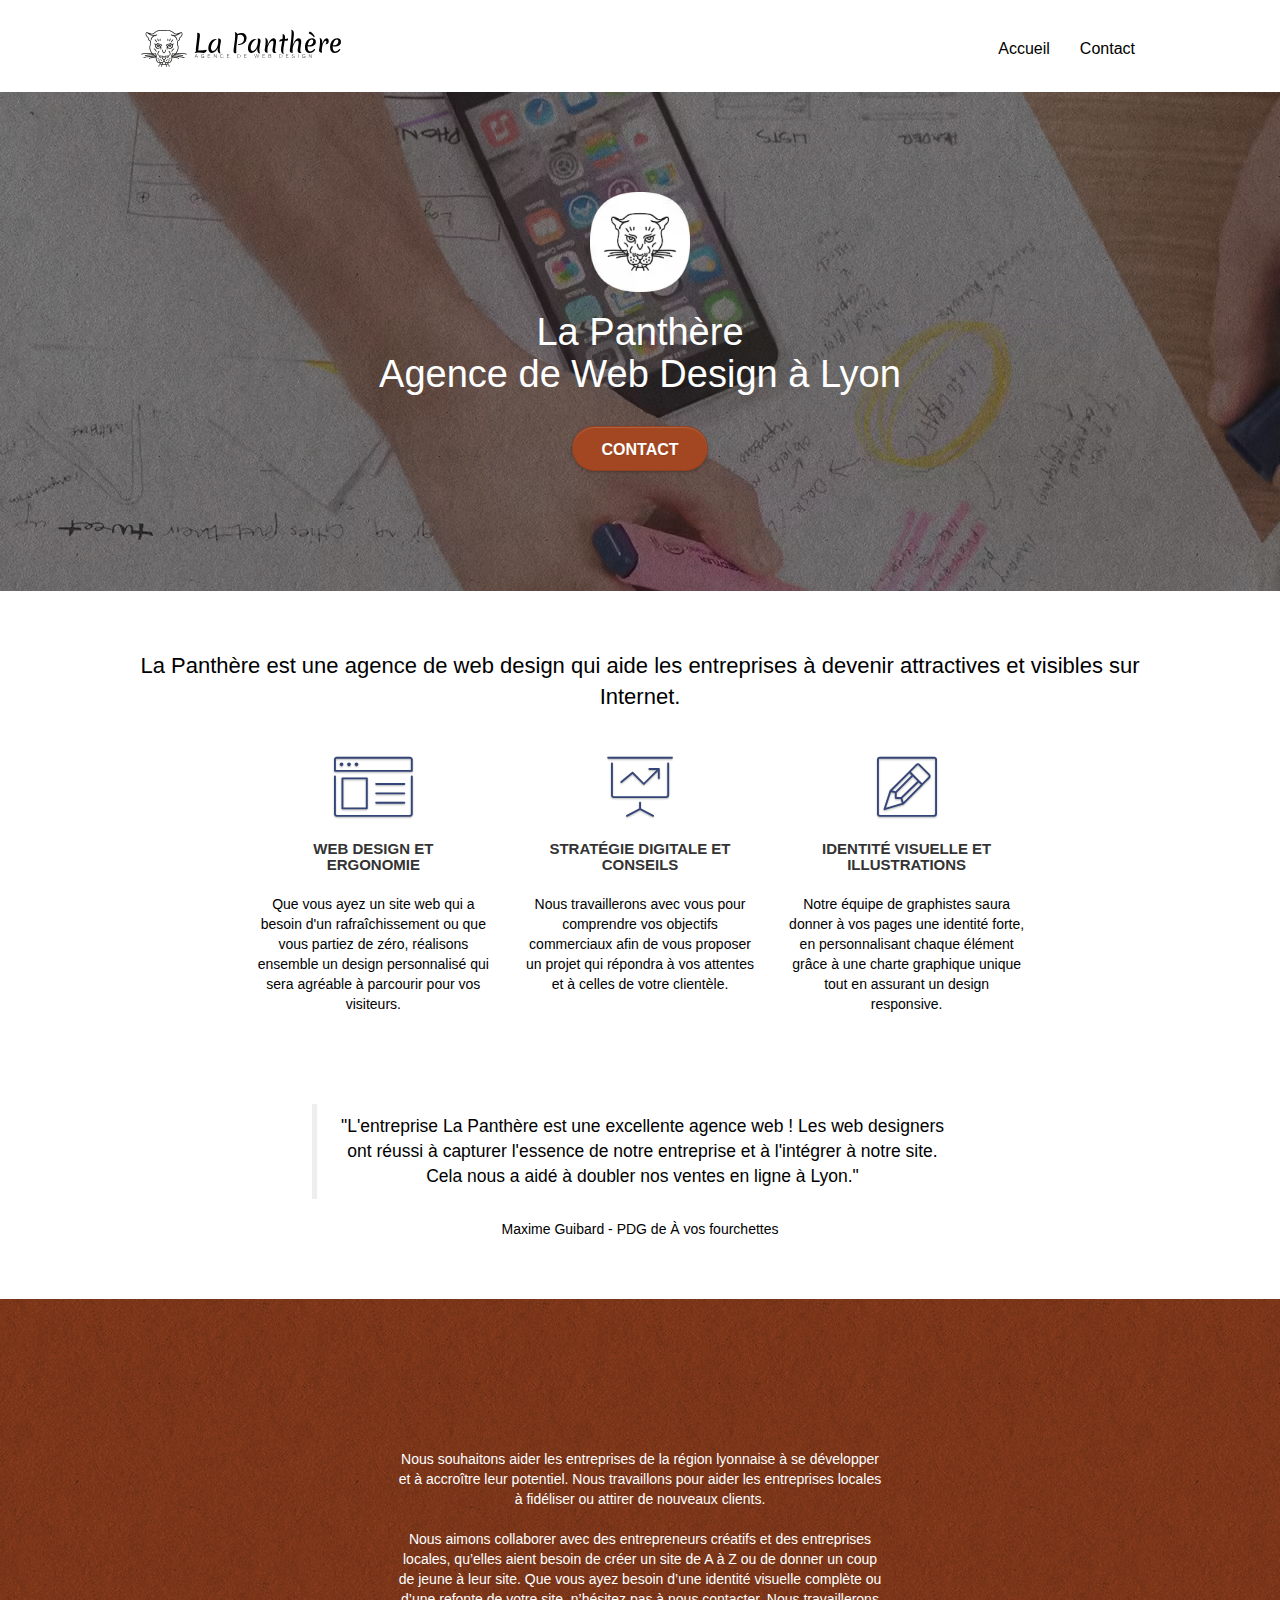
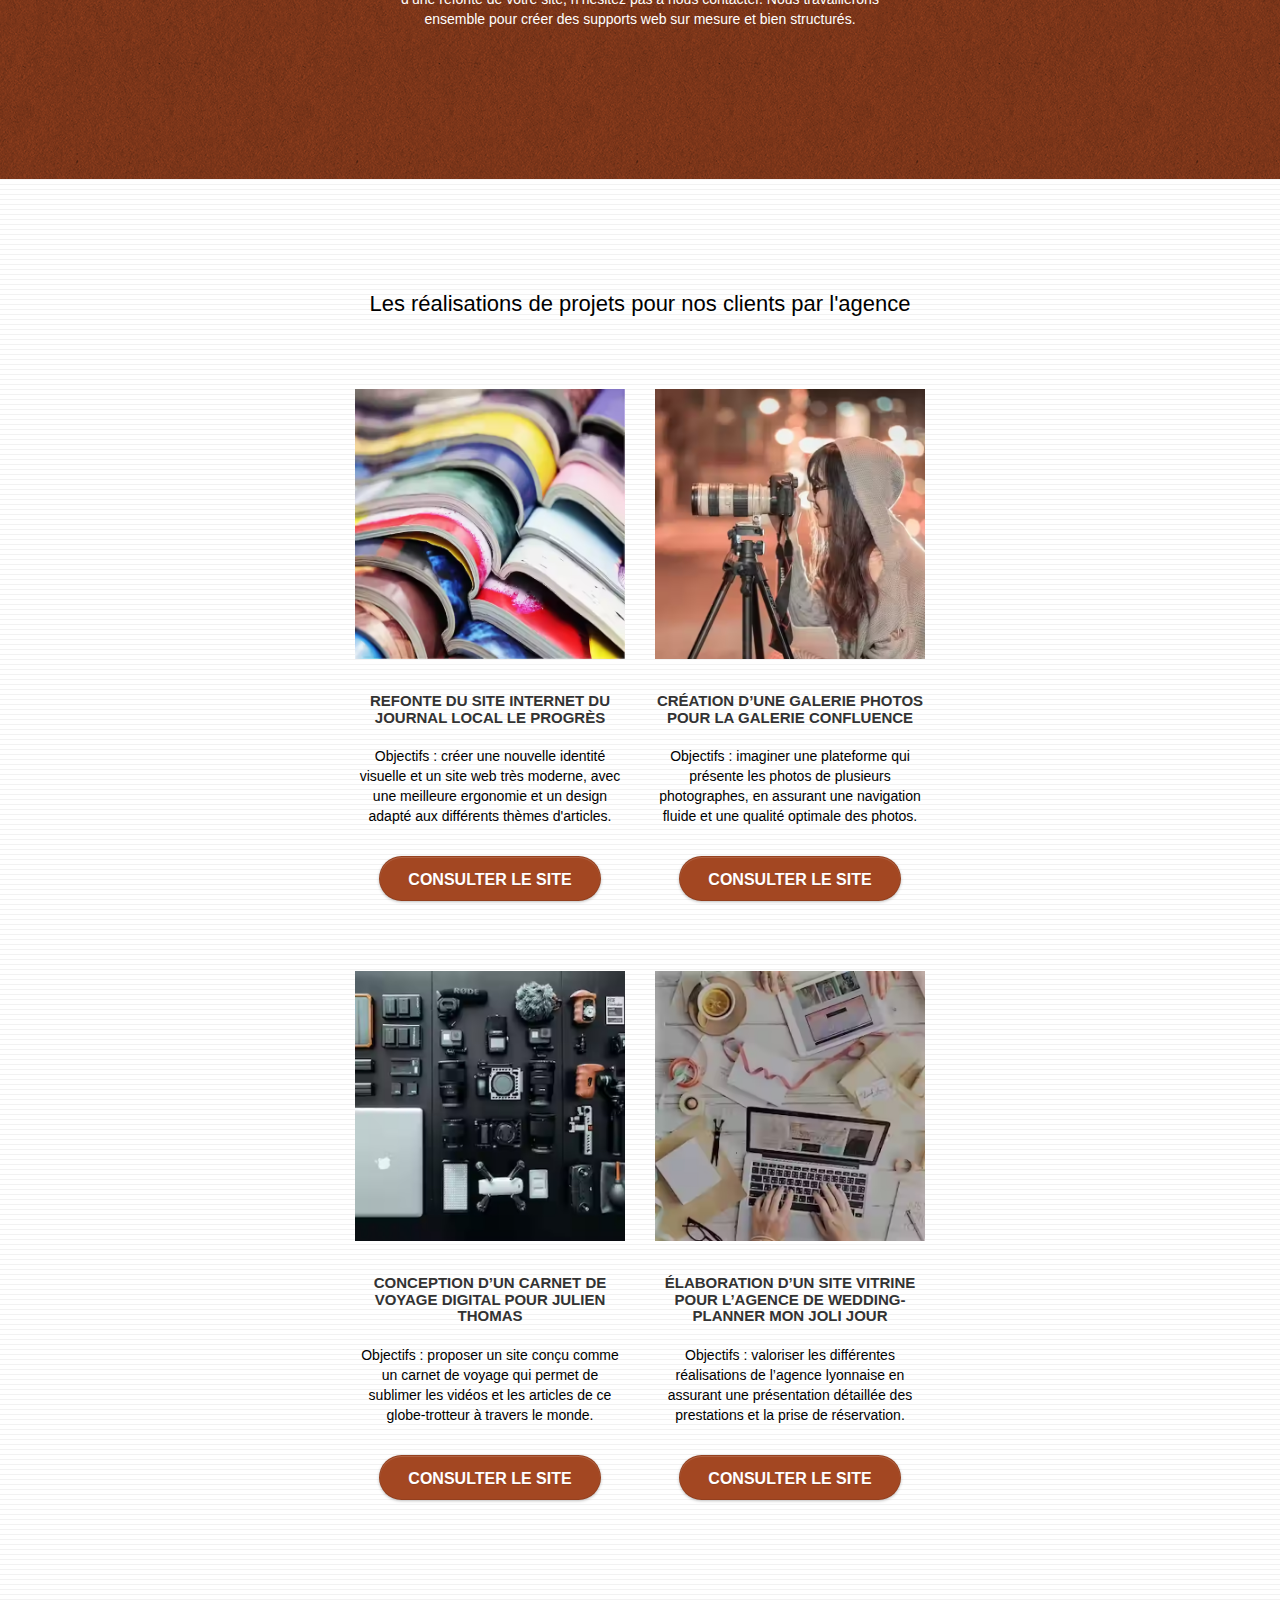
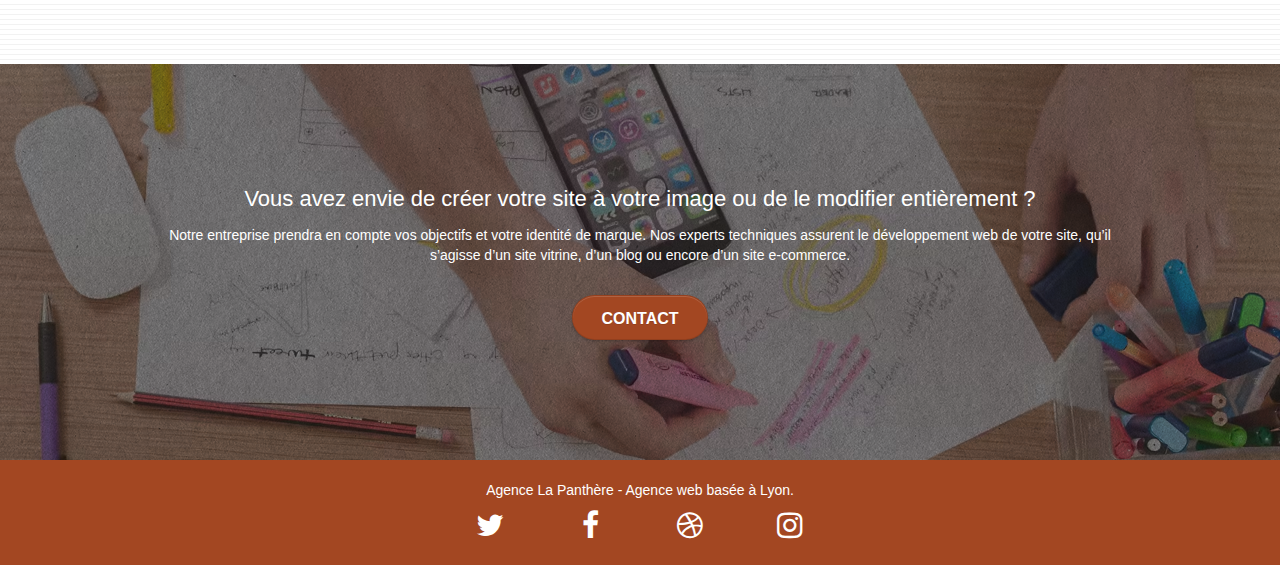
<file: index.html>
<!doctype html>
<html lang="fr">
<head>
    <meta charset="utf-8">
    <meta name="description" content="Agence web et digitale, spécialiste de la création de site internet sur mesure à Lyon, entreprise de webdesign et création de stratégie digitale créative…">
    <meta name="viewport" content="width=device-width, initial-scale=1.0, viewport-fit=cover">
    <link rel="shortcut icon" type="image/png" href="./img/favicon.jpg">
	<link rel="stylesheet" type="text/css" href="./css/bootstrap.min.css">
	<link rel="stylesheet" type="text/css" href="./css/style.min.css">
	<link rel="stylesheet" type="text/css" href="./css/font-awesome.min.css">
	<link rel="stylesheet" type="text/css" href="./css/et-line.min.css">
    <title>Accueil | La Panthère - Agence de webdesign à Lyon</title>
<!-- Analytics -->
<!-- Analytics END -->
</head>
<body>
<!-- Principal conteneur -->
	<div class="page-container">
	<!-- bloc-0 -->
		<header class="bloc bgc-white l-bloc " id="bloc-0">
			<div class="container bloc-sm">
				<div class="navbar row">
					<div class="navbar-header">
						<a class="navbar-brand" href="index.html"><img src="img/agence-la-panthere-monochrome.svg" class="logo-banner" alt="Logo de l'agence - lien vers l'accueil" /></a>
						<button aria-expanded="false" id="nav-toggle" type="button" class="ui-navbar-toggle navbar-toggle" data-toggle="collapse" data-target=".navbar-1">
							<span class="sr-only">Navigation principale</span><span class="icon-bar"></span><span class="icon-bar"></span><span class="icon-bar"></span>
						</button>
					</div>
					<nav class="collapse navbar-collapse navbar-1 special-dropdown-nav">
						<ul class="site-navigation nav navbar-nav">
							<li>
								<a class="lien-nav" href="index.html">Accueil</a>
							</li>
							<li>
								<a class="lien-nav" href="contact.html">Contact</a>
							</li>
						</ul>
					</nav>
				</div>
			</div>
		</header>
		<!-- bloc-0 END -->
		<!-- bloc-1-presentation -->
		<main>
			<div class="bloc bgc-dark-slate-blue bg-banniere d-bloc bg-t-edge bloc-bg-texture texture-paper b-parallax" id="bloc-1-hero">
				<div class="container bloc-lg">
					<div class="row tight-width-whitespace">
						<div class="col-sm-12">
							<img src="img/logo.avif" class="center-block image-resize-mode" alt="Logo Agence La Panthère" />
							<h1 class="text-center hero-bloc-text tc-white ">
								La Panthère <br> Agence de Web Design à Lyon
							</h1>
							<div class="text-center">
								<a href="contact.html" class="btn btn-lg btn-clean btn-rd cta-hero btn-atomic-tangerine" id="cta-hero">Contact</a>
							</div>
						</div>
					</div>
				</div>
			</div>
			<!-- bloc-1-presentation END -->
			<!-- bloc-2-services -->
			<section class="bloc bgc-white l-bloc" id="bloc-2-services">
				<div class="container bloc-md">
					<div class="row">
						<div class="col-sm-12 text-center">
							<h2 class=" mg-md text-center">La Panthère est une agence de web design qui aide les entreprises à devenir attractives et visibles sur Internet.</h2>
						</div>
					</div>
					<div class="row voffset-lg med-width-whitespace">
						<div class="col-sm-4">
							<div class="text-center">
								<span class="et-icon-browser sm-shadow icon-dark-slate-blue icons icon-lg"></span>
							</div>
							<h3 class="mg-md text-center">
								Web design et <br> ergonomie
							</h3>
							<p class="text-center ">
								Que vous ayez un site web qui a besoin d'un rafraîchissement ou que vous partiez de zéro, réalisons ensemble un design personnalisé qui sera agréable à parcourir pour vos visiteurs.
							</p>
						</div>
						<div class="col-sm-4">
							<div class="text-center">
								<span class="et-icon-presentation sm-shadow icon-dark-slate-blue icons icon-lg"></span>
							</div>
							<h3 class="mg-md text-center">
								Stratégie digitale et conseils
							</h3>
							<p class="text-center ">
								Nous travaillerons avec vous pour comprendre vos objectifs commerciaux afin de vous proposer un projet qui répondra à vos attentes et à celles de votre clientèle.
							</p>
						</div>
						<div class="col-sm-4">
							<div class="text-center">
								<span class="et-icon-edit sm-shadow icon-dark-slate-blue icons icon-lg"></span>
							</div>
							<h3 class="mg-md text-center">
								Identité visuelle et illustrations 
							</h3>
							<p class="text-center ">
								Notre équipe de graphistes saura donner à vos pages une identité forte, en personnalisant chaque élément grâce à une charte graphique unique tout en assurant un design responsive.
							</p>
						</div>
					</div>
					<div class="row voffset-lg voffset">
						<div class="col-xs-12 col-md-8 col-md-offset-2 text-center">
							<blockquote>"L'entreprise La Panthère est une excellente agence web ! Les web designers ont réussi à capturer l'essence de notre entreprise et à l'intégrer à notre site. Cela nous a aidé à doubler nos ventes en ligne à Lyon."  </blockquote>
							<p class="text-center">Maxime Guibard - PDG de À vos fourchettes</p>
						</div>
					</div>
				</div>
			</section>
			<!-- bloc-2-services END -->
			<!-- bloc-3-what-i-do -->
			<div class="bloc tc-white bgc-atomic-tangerine bg-presentation d-bloc bloc-bg-texture texture-paper b-parallax" id="bloc-3-what-i-do">
				<div class="container bloc-lg">
					<div class="row tight-width-whitespace black-background">
						<div class="col-sm-12">
							<p class="mg-md text-center tc-white">
								Nous souhaitons aider les entreprises de la région lyonnaise à se développer et à accroître leur potentiel. Nous travaillons pour aider les entreprises locales à fidéliser ou attirer de nouveaux clients.							</p>
							<p class="text-center white">
								Nous aimons collaborer avec des entrepreneurs créatifs et des entreprises locales, qu’elles aient besoin de créer un site de A à Z ou de donner un coup de jeune à leur site. Que vous ayez besoin d’une identité visuelle complète ou d’une refonte de votre site, n’hésitez pas à nous contacter. Nous travaillerons ensemble pour créer des supports web sur mesure et bien structurés.							</p>
						</div>
					</div>
				</div>
			</div>
			<!-- bloc-3-what-i-do END -->
			<!-- bloc-4-portfolio -->
			<section class="bloc bgc-white bg-lines-h2-bg bg-repeat l-bloc" id="bloc-4-portfolio">
				<div class="container bloc-lg">
					<div class="row">
						<div class="col-sm-12 text-center">
							<h2 class="mg-md text-center">
								Les réalisations de projets pour nos clients par l'agence
							</h2>
						</div>
					</div>
					<div class="row tight-width-whitespace portfolio-row">
						<div class="col-sm-6">
							<a href="#" data-lightbox="img/1.avif" data-gallery-id="gallery-1" data-caption="Refonte du site internet du journal local Le Progrès" data-frame="snapshot-lb" class="open-lightbox" aria-label="agrandir l'image dans une fenêtre supplémentaire"><img src="img/1.avif" alt="magazines empilés" class="img-responsive portfolio-thumb" /></a>
							<h3 class="mg-md text-center">
								Refonte du site internet du journal local Le Progrès
							</h3>
							<p class="text-center">
								Objectifs : créer une nouvelle identité visuelle et un site web très moderne, avec une meilleure ergonomie et un design adapté aux différents thèmes d'articles.
							</p>
							<a class="btn btn-atomic-tangerine btn-clean btn-rd btn-lg cta-hero lien-ext" aria-label="Consulter le site internet du journal Le Progrès" href="https://www.leprogres.fr/">Consulter le site</a>
						</div>
						<div class="col-sm-6">
							<a href="#" data-lightbox="img/2.avif" data-gallery-id="gallery-1" data-caption="Création d’une galerie photos pour la Galerie Confluence" data-frame="snapshot-lb" class="open-lightbox" aria-label="agrandir l'image dans une fenêtre supplémentaire"><img src="img/2.avif" class="img-responsive portfolio-thumb" alt="photographe avec son appareil"/></a>
							<h3 class="mg-md text-center">
								Création d’une galerie photos pour la Galerie Confluence
							</h3>
							<p class="text-center">
								Objectifs : imaginer une plateforme qui présente les photos de plusieurs photographes, en assurant une navigation fluide et une qualité optimale des photos.
							</p>
							<a class="btn btn-atomic-tangerine btn-clean btn-rd btn-lg cta-hero lien-ext" aria-label="Consulter la galerie photo de galerie Confluences" href="http://galerie-confluence.fr/">Consulter le site</a>
						</div>
					</div>
					<div class="row tight-width-whitespace portfolio-row">
						<div class="col-sm-6">
							<a href="#" data-lightbox="img/3.avif" data-gallery-id="gallery-1" data-caption="Conception d’un carnet de voyage digital pour Julien Thomas" data-frame="snapshot-lb" class="open-lightbox" aria-label="agrandir l'image dans une fenêtre supplémentaire"><img src="img/3.avif" class="img-responsive portfolio-thumb" alt="collection d'appareils photos"/></a>
							<h3 class="mg-md text-center">
								Conception d’un carnet de voyage digital pour Julien Thomas
							</h3>
							<p class="text-center">
								Objectifs : proposer un site conçu comme un carnet de voyage qui permet de sublimer les vidéos et les articles de ce globe-trotteur à travers le monde.
							</p>
							<a class="btn btn-atomic-tangerine btn-clean btn-rd btn-lg cta-hero lien-ext" aria-label="Consulter le carnet de voyage digital de Julien Thomas" href="https://www.bluesky-travel.fr/">Consulter le site</a>
						</div>
						<div class="col-sm-6">
							<a href="#" data-lightbox="img/4.avif" data-gallery-id="gallery-1" data-caption="Élaboration d’un site vitrine pour l’agence de wedding-planner Mon Joli Jour" data-frame="snapshot-lb" class="open-lightbox" aria-label="agrandir l'image dans une fenêtre supplémentaire"><img src="img/4.avif" class="img-responsive portfolio-thumb" alt="création et documentation d'un projet"/></a>
							<h3 class="mg-md text-center">
								Élaboration d’un site vitrine pour l’agence de wedding-planner Mon Joli Jour
							</h3>
							<p class="text-center">
								Objectifs : valoriser les différentes réalisations de l’agence lyonnaise en assurant une présentation détaillée des prestations et la prise de réservation.
							</p>	
							<a class="btn btn-atomic-tangerine btn-clean btn-rd btn-lg cta-hero lien-ext" aria-label ="Consulter le site de l'agence d'organisation de mariage Mon Joli Jour" href=" https://www.monjolijour.com/">Consulter le site</a>
						</div>
					</div>
				</div>
			</section>
			<!-- bloc-4-portfolio END -->
			<!-- bloc-5-cta -->
			<div class="bloc bgc-dark-slate-blue bg-banniere d-bloc bloc-bg-texture texture-paper" id="bloc-5-cta">
				<div class="container bloc-lg ">
					<div class="row desc">
						<h2 class="text-center tc-white h2-contact">
							Vous avez envie de créer votre site à votre image ou de le modifier entièrement ? 
						</h2>
						<p class="text-center tc-white p-contact">
							Notre entreprise prendra en compte vos objectifs et votre identité de marque. Nos experts techniques assurent le développement web de votre site, qu’il s’agisse d’un site vitrine, d’un blog ou encore d’un site e-commerce.
						</p>
						<div class="col-sm-12 text-center">
							<a href="contact.html" class="btn btn-atomic-tangerine btn-clean btn-rd btn-lg cta-hero">Contact</a>
						</div>
					</div>
				</div>
			</div>
			<!-- bloc-5-cta END -->
			<!-- ScrollToTop Button -->
			<a href="index.html" aria-label="bouton retour en haut de la page" class="bloc-button btn btn-d scrollToTop" onclick="scrollToTarget('1')"><span class="fa fa-chevron-up"></span></a>
			<!-- ScrollToTop Button END-->
		</main>
		<!-- Footer - bloc-8 -->
		<footer class="bloc bgc-atomic-tangerine d-bloc" id="bloc-8">
			<div class="container bloc-sm">
				<div class="row">
					<div class="col-sm-12">
						<p class="text-center white">
							Agence La Panthère - Agence web basée à Lyon.<br>
						</p>
						<div class="row row-no-gutters social">
							<div class="col-sm-3">
								<div class="text-center">
									<a class="social" aria-label="Twitter" href="index.html"><span class="fa fa-twitter icon-md"></span></a>
								</div>
							</div>
							<div class="col-sm-3">
								<div class="text-center">
									<a class="social" aria-label="Facebook" href="index.html"><span class="fa fa-facebook icon-md"></span></a>
								</div>
							</div>
							<div class="col-sm-3">
								<div class="text-center">
									<a class="social" aria-label="Dribbble" href="index.html"><span class="fa fa-dribbble icon-md"></span></a>
								</div>
							</div>
							<div class="col-sm-3">
								<div class="text-center">
									<a class="social" aria-label="Instagram" href="index.html"><span class="fa fa-instagram icon-md"></span></a>
								</div>
							</div>
						</div>
					</div>
				</div>
			</div>
		</footer>
		<!-- Footer - bloc-8 END -->
	</div>
<!-- Principal conteneur END -->
	<script defer src="./js/jquery-2.1.0.min.js"></script>
	<script defer src="./js/bootstrap.min.js"></script>
	<script defer src="./js/blocs.min.js"></script>
	<script defer src="./js/jquery.touchSwipe.min.js"></script>
	<script defer src="./js/gmaps.min.js"></script>
</body>
</html>
</file>
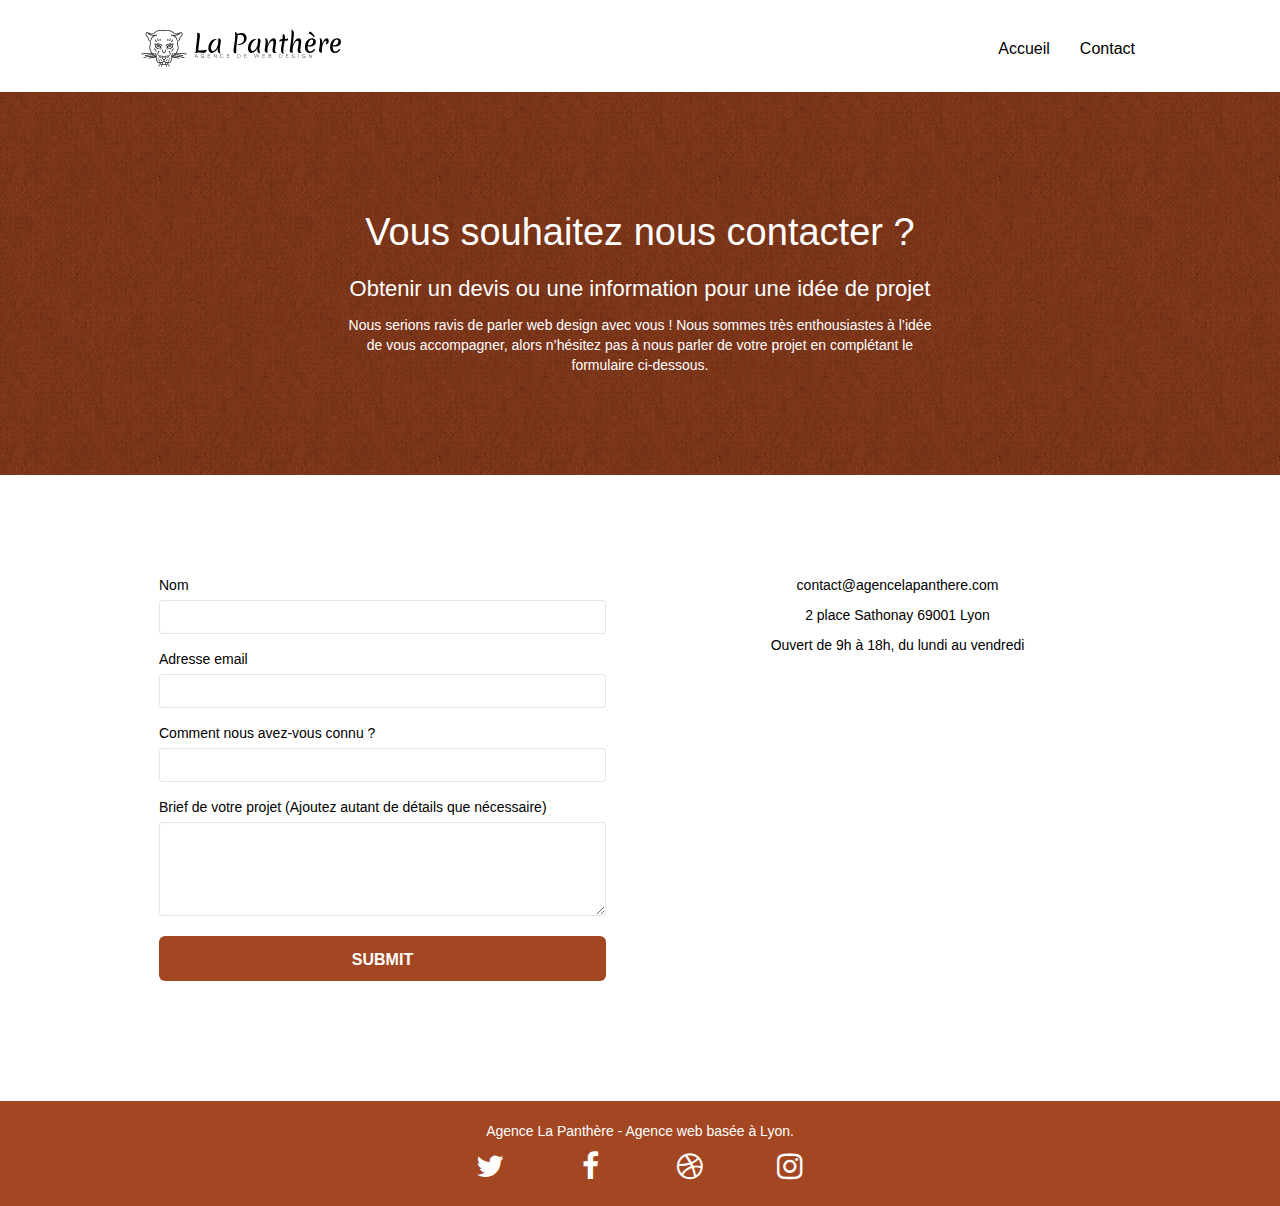
<file: contact.html>
<!doctype html>
<html lang="fr">
<head>
    <meta charset="utf-8">
    <meta name="description" content="Contactez notre agence web et digitale, spécialiste de la création de site internet sur mesure à Lyon">
    <meta name="viewport" content="width=device-width, initial-scale=1.0, viewport-fit=cover">
	<link rel="shortcut icon" type="image/png" href="./img/favicon.jpg">
	<link rel="stylesheet" type="text/css" href="./css/bootstrap.min.css">
	<link rel="stylesheet" type="text/css" href="./css/style.min.css">
	<link rel="stylesheet" type="text/css" href="./css/font-awesome.min.css">
	<link rel="stylesheet" type="text/css" href="./css/et-line.min.css">
    <title>Contact | La Panthère - Agence de webdesign à Lyon</title>
<!-- Analytics -->
<!-- Analytics END -->
</head>
<body>
<!-- Principal conteneur -->
	<div class="page-container">
	<!-- bloc-0 -->
		<header class="bloc bgc-white l-bloc " id="bloc-0">
			<div class="container bloc-sm">
				<div class="navbar row">
					<div class="navbar-header">
						<a class="navbar-brand" href="index.html"><img src="img/agence-la-panthere-monochrome.svg" alt="Logo de l'agence - lien vers l'accueil"/></a>
						<button aria-expanded="false" id="nav-toggle" type="button" class="ui-navbar-toggle navbar-toggle" data-toggle="collapse" data-target=".navbar-1">
							<span class="sr-only">Toggle navigation</span><span class="icon-bar"></span><span class="icon-bar"></span><span class="icon-bar"></span>
						</button>
					</div>
					<nav class="collapse navbar-collapse navbar-1 special-dropdown-nav">
						<ul class="site-navigation nav navbar-nav">
							<li>
								<a href="index.html">Accueil</a>
							</li>
							<li>
								<a href="contact.html">Contact</a>
							</li>
						</ul>
					</nav>
				</div>
			</div>
		</header>
		<!-- bloc-0 END -->
		<!-- bloc-6 -->
		<main>
			<div class="bloc bg-dots-bg bg-repeat bgc-atomic-tangerine d-bloc bloc-bg-texture texture-paper" id="bloc-6">
				<div class="container bloc-lg">
					<div class="row">
						<div class="col-sm-12">
							<h1 class="text-center hero-bloc-text tc-white">
								Vous souhaitez nous contacter ?
							</h1>
							<h2 class="text-center tc-white">Obtenir un devis ou une information pour une idée de projet
							</h2>
							<p class="text-center mg-lg tc-white tight-width-whitespace">
								Nous serions ravis de parler web design avec vous ! Nous sommes très enthousiastes à l’idée de vous accompagner, alors n’hésitez pas à nous parler de votre projet en complétant le formulaire ci-dessous.
							</p>
						</div>
					</div>
				</div>
			</div>
			<!-- bloc-6 END -->
			<!-- bloc-7 -->
			<div class="bloc bgc-white l-bloc" id="bloc-7">
				<div class="container bloc-lg">
					<div class="row">
						<div class="col-sm-6">
							<form id="form_1" method="post" action="./includes/form_1.php">
								<div class="form-group">
									<label for="name">
										Nom
									</label>
									<input id="name" class="form-control" type="text" name="nom" required />
								</div>
								<div class="form-group">
									<label for="email">
										Adresse email
									</label>
									<input id="email" class="form-control" type="email" name="adresse email" required />
								</div>
								<div class="form-group">
									<label for="input_504">
										Comment nous avez-vous connu ?
									</label>
									<input class="form-control" type="text" required id="input_504" />
								</div>
								<div class="form-group">
									<label for="message">
										Brief de votre projet (Ajoutez autant de détails que nécessaire)<br>
									</label>
									<textarea id="message" class="form-control" rows="4" cols="50" required></textarea>
								</div> 
								<input id="to" class="bloc-button btn btn-lg btn-block cta-hero btn-atomic-tangerine" name="Envoyer le formulaire" aria-label ="Envoyer le formulaire" type="submit" />
							</form>
						</div>
						<div class="col-sm-6">
							<p>
								contact@agencelapanthere.com
							</p>
							<p>
								2 place Sathonay 69001 Lyon
							</p>
							<p>
								Ouvert de 9h à 18h, du lundi au vendredi
							</p>
						</div>
					</div>
				</div>
			</div>
			<!-- bloc-7 END -->
			<!-- ScrollToTop Button -->
			<a href="index.html" aria-label="bouton retour en haut de la page" class="bloc-button btn btn-d scrollToTop" onclick="scrollToTarget('1')"><span class="fa fa-chevron-up"></span></a>
			<!-- ScrollToTop Button END-->
		</main>
		<!-- Footer - bloc-8 -->
		<footer class="bloc bgc-atomic-tangerine d-bloc" id="bloc-8">
			<div class="container bloc-sm">
				<div class="row">
					<div class="col-sm-12">
						<p class="text-center white">
							Agence La Panthère - Agence web basée à Lyon.<br>
						</p>
						<div class="row row-no-gutters social">
							<div class="col-sm-3">
								<div class="text-center">
									<a class="social" aria-label="Twitter" href="index.html"><span class="fa fa-twitter icon-md"></span></a>
								</div>
							</div>
							<div class="col-sm-3">
								<div class="text-center">
									<a class="social" aria-label="Facebook" href="index.html"><span class="fa fa-facebook icon-md"></span></a>
								</div>
							</div>
							<div class="col-sm-3">
								<div class="text-center">
									<a class="social" aria-label="Dribbble" href="index.html"><span class="fa fa-dribbble icon-md"></span></a>
								</div>
							</div>
							<div class="col-sm-3">
								<div class="text-center">
									<a class="social" aria-label="Instagram" href="index.html"><span class="fa fa-instagram icon-md"></span></a>
								</div>
							</div>
						</div>
					</div>
				</div>
			</div>
		</footer>
		<!-- Footer - bloc-8 END -->
	</div>
<!-- Principal conteneur END -->
	<script defer src="./js/jquery-2.1.0.min.js"></script>
	<script defer src="./js/bootstrap.min.js"></script>
	<script defer src="./js/blocs.min.js"></script>
	<script defer src="./js/jquery.touchSwipe.min.js"></script>
	<script defer src="./js/gmaps.min.js"></script>
</body>
</html>
</file>
<file: css/style.min.css>
body{margin:0;padding:0;background:#fff;overflow-x:hidden;-webkit-font-smoothing:antialiased;-moz-osx-font-smoothing:grayscale;min-width:320px}.b-parallax{background-attachment:scroll}a:hover{text-decoration:none;cursor:pointer}.bloc{width:100%;clear:both;background:50% 50% no-repeat;padding:0 50px;-webkit-background-size:cover;-moz-background-size:cover;-o-background-size:cover;background-size:cover;position:relative}.bloc .container{padding-left:0;padding-right:0}.bloc-lg{padding:100px 50px}.bloc-md{padding:50px}.bloc-sm{padding:20px 50px}.image-resize-mode{height:100px;width:100px}.bg-b-edge,.bg-bl-edge,.bg-br-edge,.bg-center,.bg-l-edge,.bg-r-edge,.bg-repeat,.bg-t-edge,.bg-tl-edge,.bg-tr-edge{-webkit-background-size:auto!important;-moz-background-size:auto!important;-o-background-size:auto!important;background-size:auto!important}.bg-repeat{background:repeat}.bg-t-edge{background:top no-repeat}.bloc-bg-texture::before{content:"";background-size:2px 2px;position:absolute;top:0;bottom:0;left:0;right:0}.texture-paper::before{background:url(../img/texture-paper.png);background-size:280px 280px}.b-parallax{background-attachment:fixed}.d-bloc{color:rgba(255,255,255,.7)}.d-bloc .icon-round,.d-bloc .icon-rounded,.d-bloc .icon-semi-rounded-a,.d-bloc .icon-semi-rounded-b,.d-bloc .icon-square{border-color:rgba(255,255,255,.9)}.d-bloc .divider-h span{border-color:rgba(255,255,255,.2)}.d-bloc .a-btn,.d-bloc .navbar a,.d-bloc .navbar-brand,.d-bloc a .icon-lg,.d-bloc a .icon-md,.d-bloc a .icon-sm,.d-bloc a .icon-xl{color:#fff;display:inline-block;height:35px;width:35px;text-align:center}.d-bloc a:focus .icon-md,.d-bloc a:hover .icon-md{color:#a34722;background-color:#fff;border-radius:20px;padding-top:2px}.d-bloc .navbar-toggle .icon-bar{background:rgba(255,255,255,1)}.d-bloc .btn-wire,.d-bloc .btn-wire:hover{color:rgba(255,255,255,1);border-color:rgba(255,255,255,1)}.d-bloc .panel{color:#000}.d-bloc .panel button:hover{color:rgba(0,0,0,.7)}.d-bloc .panel icon{border-color:rgba(0,0,0,.7)}.d-bloc .panel .divider-h span{border-color:rgba(0,0,0,.1)}.d-bloc .panel .a-btn{color:rgba(0,0,0,.6)}.d-bloc .panel .a-btn:hover{color:rgba(0,0,0,1)}.d-bloc .panel .btn-wire,.d-bloc .panel .btn-wire:hover{color:rgba(0,0,0,.7);border-color:rgba(0,0,0,.3)}.d-bloc .panel,.l-bloc{color:#000}.d-bloc .panel button:hover,.l-bloc button:hover{color:rgba(0,0,0,.7)}.l-bloc .icon-round,.l-bloc .icon-rounded,.l-bloc .icon-semi-rounded-a,.l-bloc .icon-semi-rounded-b,.l-bloc .icon-square{border-color:rgba(0,0,0,.7)}.d-bloc .panel .divider-h span,.l-bloc .divider-h span{border-color:rgba(0,0,0,.1)}.d-bloc .panel .a-btn,.l-bloc .a-btn,.l-bloc .navbar a,.l-bloc .navbar-brand,.l-bloc a .icon-lg,.l-bloc a .icon-md,.l-bloc a .icon-sm,.l-bloc a .icon-xl,.l-bloc h1 a,.l-bloc h2 a,.l-bloc h3 a,.l-bloc h4 a,.l-bloc h5 a,.l-bloc h6 a,.l-bloc p a{color:#000}.d-bloc .panel .a-btn:hover,.l-bloc .a-btn:hover,.l-bloc .navbar a:hover,.l-bloc .navbar-brand:hover,.l-bloc a:hover .icon-lg,.l-bloc a:hover .icon-md,.l-bloc a:hover .icon-sm,.l-bloc a:hover .icon-xl,.l-bloc h1 a:hover,.l-bloc h2 a:hover,.l-bloc h3 a:hover,.l-bloc h4 a:hover,.l-bloc h5 a:hover,.l-bloc h6 a:hover,.l-bloc p a:hover{color:rgba(0,0,0,1)}.l-bloc .navbar-toggle .icon-bar{color:rgba(0,0,0,.6)}.d-bloc .panel .btn-wire,.d-bloc .panel .btn-wire:hover,.l-bloc .btn-wire,.l-bloc .btn-wire:hover{color:rgba(0,0,0,.7);border-color:rgba(0,0,0,.3)}.voffset{margin-top:30px}.voffset-lg{margin-top:80px}.-no-gutters{margin-right:0;margin-left:0}.row.row-no-gutters>[class*=" col-"],.row.row-no-gutters>[class^=col-]{padding-right:0;padding-left:0}.row-no-gutters{display:flex;justify-content:center}.col-sm-6{display:flex;flex-direction:column;align-items:center}.bloc-1-hero h1{font-size:32px}.navbar{margin-bottom:0;z-index:1}.navbar-brand{height:auto;padding:3px 15px;font-size:25px;font-weight:400;font-weight:600;line-height:44px}.navbar-brand img{max-height:200px;margin:0 5px 0 0;display:inline;height:200px;width:100%}.navbar-brand img[src$=svg]{min-width:100px;height:40px;width:200px}.nav-center .navbar-brand img{margin:0}.navbar .nav{padding-top:2px;margin-right:-16px;float:right;z-index:1}.nav>li{float:left;margin-top:4px;font-size:16px}.navbar-nav .open .dropdown-menu>li>a{text-align:inherit}.nav>li a:focus,.nav>li a:hover{background:0 0;text-decoration:underline}.navbar-toggle{margin:10px 10px 0 0;border:0}.navbar-toggle:focus,.navbar-toggle:hover{border:1px solid #a34722}.navbar-toggle .icon-bar{background-color:rgba(0,0,0,.5);width:26px}.nav-invert .navbar .nav{float:left}.nav-invert .navbar-brand,.nav-invert .navbar-header{float:right;position:relative;z-index:2}@media (min-width:768px){.site-navigation{position:absolute;top:50%;right:20px;transform:translate(0,-50%);-webkit-transform:translateY(-50%)}.nav>li .dropdown-menu a,.nav>li .dropdown-menu a:focus,.nav>li .dropdown-menu a:hover{color:#484848}.nav-invert .site-navigation{left:0;right:0}.nav-center{text-align:center}.nav-center .navbar-header{width:100%}.nav-center .nav>li,.nav-center .navbar-brand,.nav-center .navbar-header{float:none;display:inline-block}.nav-center .site-navigation{position:relative;width:100%;right:0;margin-right:0;margin-top:20px}.nav-center.mini-nav .navbar-toggle{float:none;margin:10px auto 0}}.nav>li>.dropdown a{background:0 0!important;display:block;padding:14px 15px}nav .caret{margin:0 5px}.dropdown-menu .dropdown-menu{top:-8px;left:100%}.dropdown-menu .dropmenu-flow-right{top:100%;left:0;margin-left:-1px;border-top-left-radius:0;border-top-right-radius:0}.dropdown-menu .dropdown span{border:4px solid #000;border-top-color:transparent;border-right-color:transparent;border-bottom-color:transparent;margin:6px -5px 0 0!important;float:right}.mg-md{margin-top:10px;margin-bottom:20px}.mg-lg{margin-top:10px;margin-bottom:40px}.btn{margin:0 5px 5px 0}.btn.pull-right{margin:0 0 5px 5px}.btn-d,.btn-d:focus,.btn-d:hover{color:#fff;background:rgba(0,0,0,.3)}button{outline:0!important}.btn-rd{border-radius:40px}.btn-clean{border:1px solid rgba(0,0,0,.08);border-bottom-color:rgba(0,0,0,.1);text-shadow:0 1px 0 rgba(0,0,1,.1);box-shadow:0 1px 3px rgba(0,0,1,.25),inset 0 1px 0 0 rgba(255,255,255,.15)}.icon-md{font-size:30px!important}.icon-lg{font-size:60px!important}.sm-shadow{text-shadow:0 1px 2px rgba(0,0,0,.3)}.panel-sq,.panel-sq .panel-footer,.panel-sq .panel-heading{border-radius:0}.panel-rd{border-radius:30px}.panel-rd .panel-heading{border-radius:29px 29px 0 0}.panel-rd .panel-footer{border-radius:0 0 29px 29px}.form-control{border-color:rgba(0,0,0,.1);box-shadow:none}.scrollToTop{width:40px;height:40px;position:fixed;bottom:20px;right:20px;opacity:0;z-index:500;transition:all .3s ease-in-out}.scrollToTop span{margin-top:6px}.showScrollTop{font-size:14px;opacity:1}a[data-lightbox]{position:relative;display:block;text-align:center}a[data-lightbox]:hover::before{content:"+";font-family:"Helvetica Neue Light","Helvetica Neue",Arial;font-size:32px;width:50px;height:50px;margin-left:-25px;border-radius:50%;background:rgba(0,0,0,.6);color:#fff;font-weight:100;z-index:1;position:absolute;top:50%;transform:translateY(-50%);-webkit-transform:translateY(-50%)}a[data-lightbox]:hover img{opacity:.6;-webkit-animation-fill-mode:none;animation-fill-mode:none}#lightbox-modal{display:flex;align-items:center}#lightbox-modal .modal-dialog{width:90%;max-width:900px;margin:0 auto 0}#lightbox-modal .modal-dialog img{height:500px;width:500px;margin:0 auto}.lightbox-caption{padding:20px;color:#fff;background:rgba(0,0,0,.5);position:absolute;left:15px;right:15px;bottom:5px}.close-lightbox{color:#fff;font-size:30px;position:absolute;top:20px;right:20px;z-index:20;background:rgba(0,0,0,.5);border:none;line-height:30px;padding:0 9px 5px;opacity:.3}.close-lightbox:hover,.next-lightbox:hover,.prev-lightbox:hover{opacity:1;color:#fff}.next-lightbox,.prev-lightbox{font-size:20px;color:rgba(255,255,255,.9);background:rgba(0,0,0,.5);transition:all .2s ease-in-out;position:absolute;top:45%;z-index:1;opacity:.4}.next-lightbox{padding:6px 8px 1px 13px;right:25px}.prev-lightbox{padding:6px 13px 1px 10px;left:25px}.snapshot-lb .modal-body{padding-bottom:45px}.snapshot-lb .lightbox-caption{padding:0;color:rgba(0,0,0,.5);background:0 0}.btn,a,h1,h2,h3,h4,h5,h6,label,p{font-family:Helvetica,Arial,sans-serif;font-weight:400}.container{max-width:1000px}.hero-bloc-text{font-size:38px;color:#fff}.hero-bloc-text-sub{font-size:36px}.statement-bloc-text{line-height:26px;font-style:italic;font-size:20px;text-align:center;font-weight:lighter;max-width:520px;margin:auto auto auto auto}p{font-size:14px}.tight-width-whitespace{max-width:600px;margin:auto auto auto auto}h1{font-size:20px;color:#fff}.cta-hero{margin-top:22px;margin:20px 0;text-transform:uppercase;padding:12px 28px 12px 28px;font-size:16px;font-weight:700;height:45px}.social{max-width:400px;margin:auto auto auto auto}h2{font-size:22px;line-height:1.4em}h3{font-size:15px;text-transform:uppercase;font-weight:700;color:#333!important}.med-width-whitespace{max-width:800px;margin:auto auto auto auto;box-shadow:0 0 0 #000}.icons{margin-bottom:14px;margin-top:24px}.white{color:#fff!important}.portfolio-thumb{margin-bottom:24px}.portfolio-row{margin-bottom:44px;margin-top:50px}.avatar{box-shadow:0 4px 9px rgba(0,0,0,.3)}.black-background{background-color:#a34722;padding:40px 40px 40px 40px}.bold-link{font-weight:900;text-decoration:underline!important}.bgc-white{background-color:#fff}.bgc-dark-slate-blue{background-color:#364577}.bgc-atomic-tangerine{background-color:#a34722}.tc-white{color:#fff}.btn-atomic-tangerine{background:#a34722;color:#fff}.btn-atomic-tangerine:focus,.btn-atomic-tangerine:hover{color:#a34722;background-color:#fff;border:#a34722 1px solid}.ltc-white{color:#fff!important}.ltc-white:hover{color:#ccc!important}.ltc-atomic-tangerine{color:#a34722!important}.ltc-atomic-tangerine:hover{color:#c27956!important}.icon-dark-slate-blue{color:#364577!important;border-color:#364577!important}.bg-dots-bg{background-image:url(../img/dots-bg.png)}.bg-lines-h2-bg{background-image:url(../img/lines-h2-bg.png)}.bg-banniere{background-image:url(../img/agence-la-panthere.avif)}.bg-presentation{background-image:url(../img/image-de-presentation.avif)}.lien-nav{display:inline-block;color:#000}.h2-contact{color:#fff;position:relative}.p-contact{color:#fff;position:relative}.lien-site-ext{height:50px;display:flex;justify-content:center;align-items:center;border-radius:20px;background-color:#a34722;color:#fff}.lien-site-ext:focus,.lien-site-ext:hover{background-color:#fff;border:1px solid #a34722;color:#000}.desc{padding:0 20px}@media (max-width:1024px){.bloc{padding-left:20px;padding-right:20px}.bloc-tile-2.full-width-bloc .container,.bloc-tile-3.full-width-bloc .container,.bloc-tile-4.full-width-bloc .container,.bloc.full-width-bloc{padding-left:0;padding-right:0}.nav-center.navbar .nav{max-width:100%}}@media (max-width:991px){.container{width:100%}.b-parallax{background-attachment:scroll}#hero-bloc,.page-container{overflow-x:hidden;position:relative}.bloc-group,.bloc-group .bloc{display:block;width:100%}}@media (max-width:767px){.page-container{overflow-x:hidden;position:relative}#disqus_thread,h1,h2,h3,h4,h5,h6,p{padding-left:10px!important;padding-right:10px!important}.b-parallax{background-attachment:scroll}.navbar .nav{padding-top:0;border-top:1px solid rgba(0,0,0,.2);float:none!important}.navbar.row{margin-left:0;margin-right:0}.site-navigation{position:inherit;transform:none;-webkit-transform:none;-ms-transform:none}.nav>li{margin-top:0;border-bottom:1px solid rgba(0,0,0,.1);background:rgba(0,0,0,.05);text-align:left;padding-left:15px;width:100%}.nav>li:hover{background:rgba(0,0,0,.08)}.dropdown .dropdown a .caret{float:none;margin:5px 0 0 10px!important;border:4px solid #000;border-bottom-color:transparent;border-right-color:transparent;border-left-color:transparent}#hero-bloc .navbar .nav{background:rgba(0,0,0,.8)}#hero-bloc .navbar .nav a{color:rgba(255,255,255,.6)}.hero{padding:50px 0}.hero-nav{left:-1px;right:-1px}.navbar-collapse{padding:0;overflow-x:hidden;-webkit-box-shadow:none;box-shadow:none}.navbar-brand img{max-height:40px;width:auto;height:40px;width:100%}.nav-invert .navbar-header{float:none;width:100%}.nav-invert .navbar-toggle{float:left;margin-left:10px}.bloc{padding-left:0;padding-right:0}.bloc-lg,.bloc-xl,.bloc-xxl{padding:40px 0}.bloc-md,.bloc-sm{padding-left:0;padding-right:0}.bloc-fill-screen .fill-bloc-bottom-edge,.bloc-fill-screen .fill-bloc-top-edge,.bloc-tile-2 .container,.bloc-tile-3 .container,.bloc-tile-4 .container{padding-left:0;padding-right:0}.a-block{padding:0 10px}.btn-dwn{display:none}.voffset{margin-top:5px}.voffset-md{margin-top:20px}.voffset-lg{margin-top:30px}form{padding:5px}.close-lightbox{display:inline-block}.blocsapp-device-iphone5{background-size:216px 425px;padding-top:60px;width:216px;height:425px}.blocsapp-device-iphone5 img{width:180px;height:320px}a[data-lightbox]{display:flex;justify-content:center}.portfolio-thumb{width:300px;height:300px}.site-ext{margin-bottom:40px;width:200px}.bloc-mob-center-text{text-align:center}}
</file>
